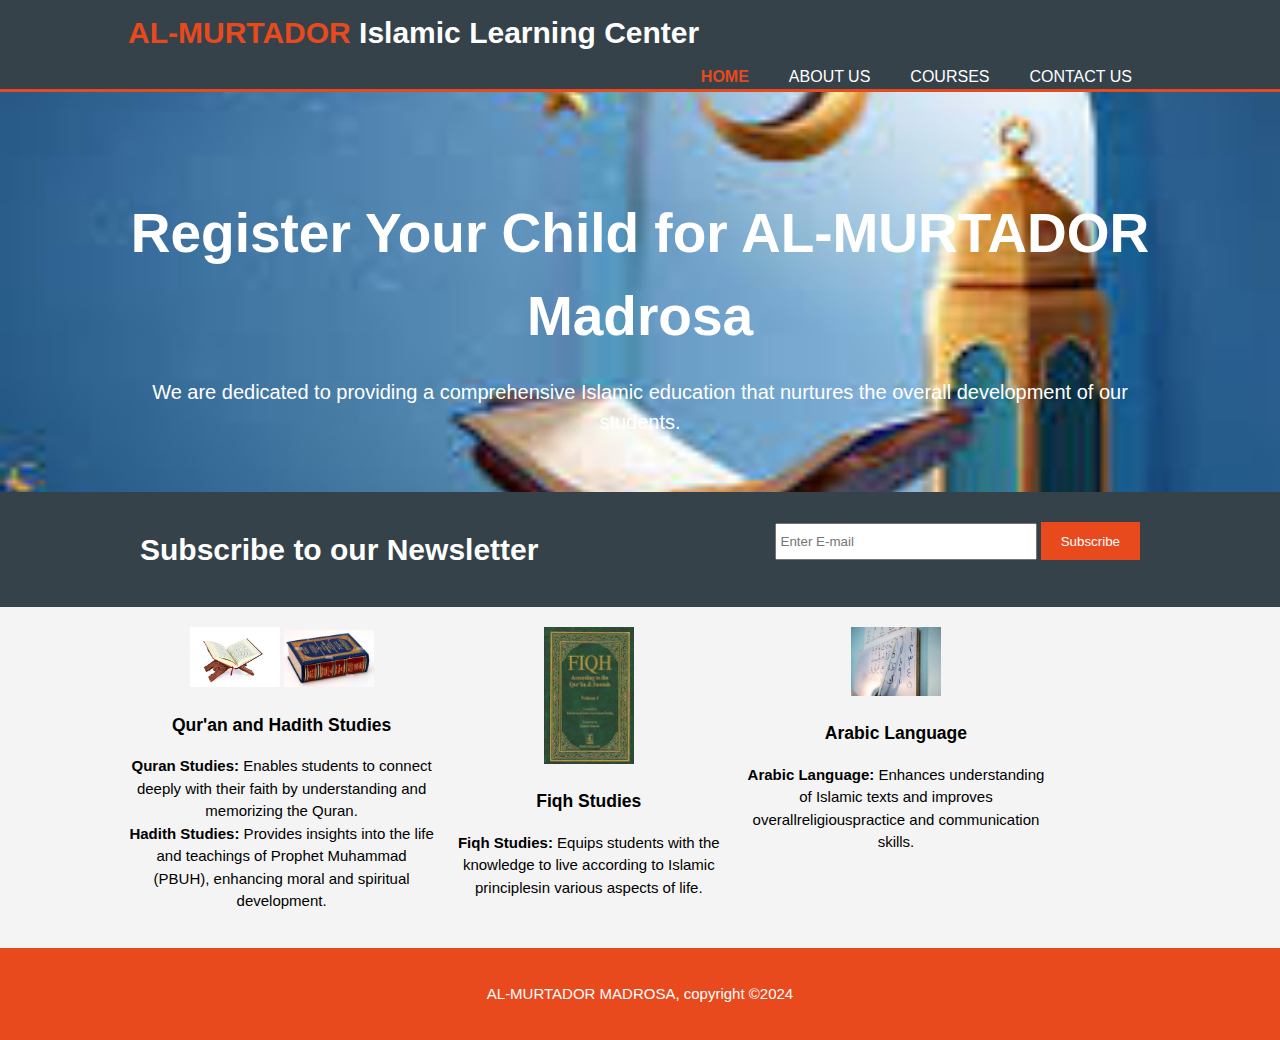
<file: index.html>
<!DOCTYPE html>
<html>

   <head>
      <meta charset="UTF-8">
      <meta name="viewport" content="width=device-width, initial-scale=1">
      <title>AL-MURTADOR MADROSA</title>
      <link rel="stylesheet" href="./CSS/styles.css">
   </head>

   <body>
      <header>
         <div class="container">
            <div id="branding">
               <h1> <span class="highlight">AL-MURTADOR</span> Islamic Learning Center</h1>
            </div>


            <nav>
               <ul>
                  <li class="Current"> <a href="index.html">Home</a> </li>
                  <li><a href="about.html">About Us</a></li>
                  <li><a href="courses.html">Courses</a></li>
                  <li><a href="contactus.html">Contact Us</a></li>
               </ul>
            </nav>
         </div>
      </header>

      <section id="showcase">
         <div class="container">
            <h1>Register Your Child for AL-MURTADOR Madrosa</h1>
            <P>We are dedicated to providing a comprehensive Islamic education that nurtures the overall
               development of our students.
            </p>
         </div>
      </section>

      <section id="newsleter">
         <div class="container">
            <h1>Subscribe to our Newsletter</h1>
            <form>
               <input type="email" placeholder="Enter E-mail" required>
               <button type="Submit" class="button_1">Subscribe</button><br><br>
            </form>
         </div>
      </section>




      <section id="boxes">
         <div class="container">
            <div class="box">
               <img src="./img/quran1.jpg" width="250" alt="Qur'an">   <img src="./img/Hadith 2.jpeg" width="200">

               <h3>Qur'an and Hadith Studies</h3>

               <p><strong>Quran Studies:</strong> Enables students to connect deeply with their faith by understanding
                  and memorizing the Quran.<br>
                  <strong>Hadith Studies:</strong> Provides insights into the life and teachings of Prophet Muhammad
                  (PBUH),
                  enhancing moral and spiritual development.
               </p>
            </div>
            <div class="box">
               <img src="./img/fiq.jpeg" width="100" alt="Fiqh book ">
               <h3>Fiqh Studies</h3>
               <P><strong>Fiqh Studies:</strong> Equips students with the knowledge to live according to Islamic principlesin various aspects of life.</P>
            </div>

            <div class="box">
               <img src="./img/Arabic.jpg" width="250"><br>
               <h3>Arabic Language</h3>
               <p><strong>Arabic Language:</strong> Enhances understanding of Islamic texts and improves overallreligiouspractice and communication skills.</p>
            </div>
         </div>
      </section>



      <footer>
         <p>AL-MURTADOR MADROSA, copyright &copy;2024</p>
      </footer>
   </body>

</html>
</file>
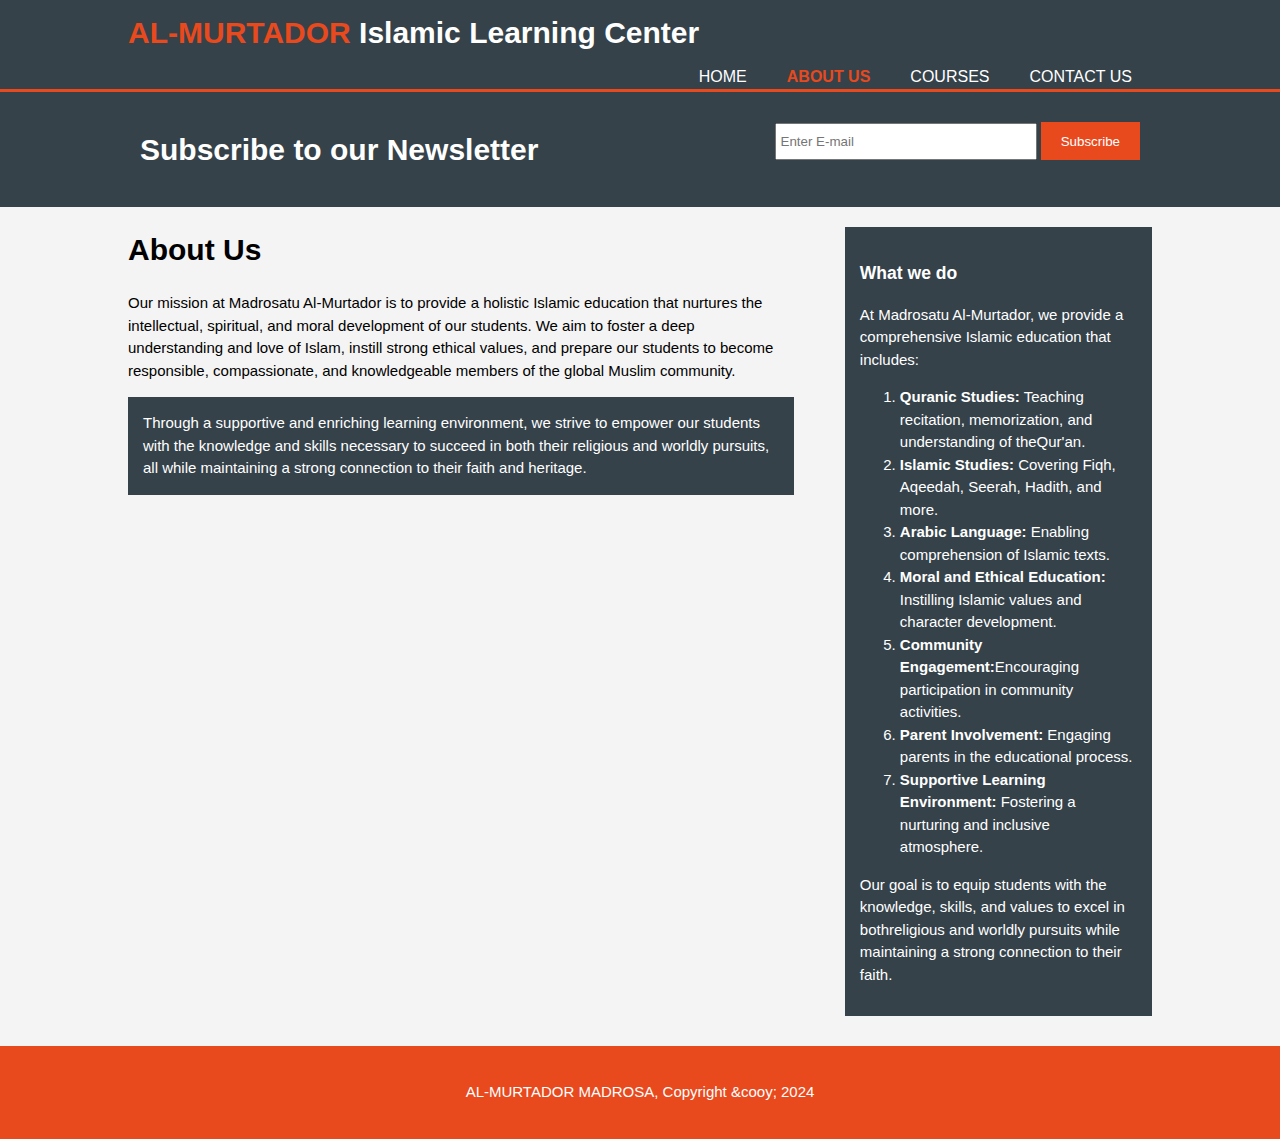
<file: about.html>
<!DOCTYPE html>
<html lang="en">

    <head>
        <meta charset="UTF-8">
        <title>About us</title>
        <link rel="stylesheet" href="./CSS/styles.css">
    </head>

    <body>
        <header>
            <div class="container">
                <div id="branding">
                    <h1> <span class="highlight">AL-MURTADOR</span> Islamic Learning Center</h1>
                </div>
                <nav>
                    <ul>
                        <li> <a href="index.html">Home</a></li>
                        <li class="Current"><a href="about.html">About Us</a></li>
                        <li><a href="courses.html">Courses</a></li>
                        <li><a href="contactus.html">Contact Us</a></li>
                    </ul>
                </nav>
            </div>
        </header>


        <section id="newsleter">
            <div class="container">
                <h1>Subscribe to our Newsletter</h1>
                <form>
                    <input type="email" placeholder="Enter E-mail" required>
                    <button type="Submit" class="button_1">Subscribe</button><br><br>
                </form>
            </div>
        </section>


        <section id="main">
            <div class="container">
                <article id="main-col">
                    <h1 class="page-title">About Us</h1>

                    <p>
                        Our mission at Madrosatu Al-Murtador is to provide a holistic Islamic education that nurtures the
                        intellectual, spiritual, and moral development of our students. We aim to foster a deep
                        understanding and love of Islam, instill strong ethical values, and prepare our students to become
                        responsible, compassionate, and knowledgeable members of the global Muslim community.
                    </p>
                    <p class="dark">
                        Through a supportive and enriching learning environment, we strive to empower our students with the
                        knowledge and skills necessary to succeed in both their religious and worldly pursuits, all while
                        maintaining a strong connection to their faith and heritage.
                    </p>
                </article>
        
        



                <aside id="sidebar">
                    <div class="dark">
                        <h3>What we do</h3>
                        <p>
                            At Madrosatu Al-Murtador, we provide a comprehensive Islamic education that includes:
                            <ol>
                                <li><strong>Quranic Studies:</strong> Teaching recitation, memorization, and understanding of theQur'an.</li>
                                <li><strong>Islamic Studies:</strong> Covering Fiqh, Aqeedah, Seerah, Hadith, and more.</li>
                                <li><strong>Arabic Language:</strong> Enabling comprehension of Islamic texts.</li>
                                <li><strong>Moral and Ethical Education:</strong> Instilling Islamic values and character development.</li>
                                <li><strong>Community Engagement:</strong>Encouraging participation in community activities.</li>
                                <li><strong>Parent Involvement:</strong> Engaging parents in the educational process.</li>
                                <li><strong>Supportive Learning Environment:</strong> Fostering a nurturing and inclusive atmosphere.</li>
                            </ol>
                           Our goal is to equip students with the knowledge, skills, and values to excel in bothreligious and worldly pursuits while maintaining a strong connection to their faith.
                        </p>
                    </div>
                </aside>
            </div>
        </section>
        <footer>
            <p>AL-MURTADOR MADROSA, Copyright &cooy; 2024</p>
        </footer>
    </body>
</html>
</file>
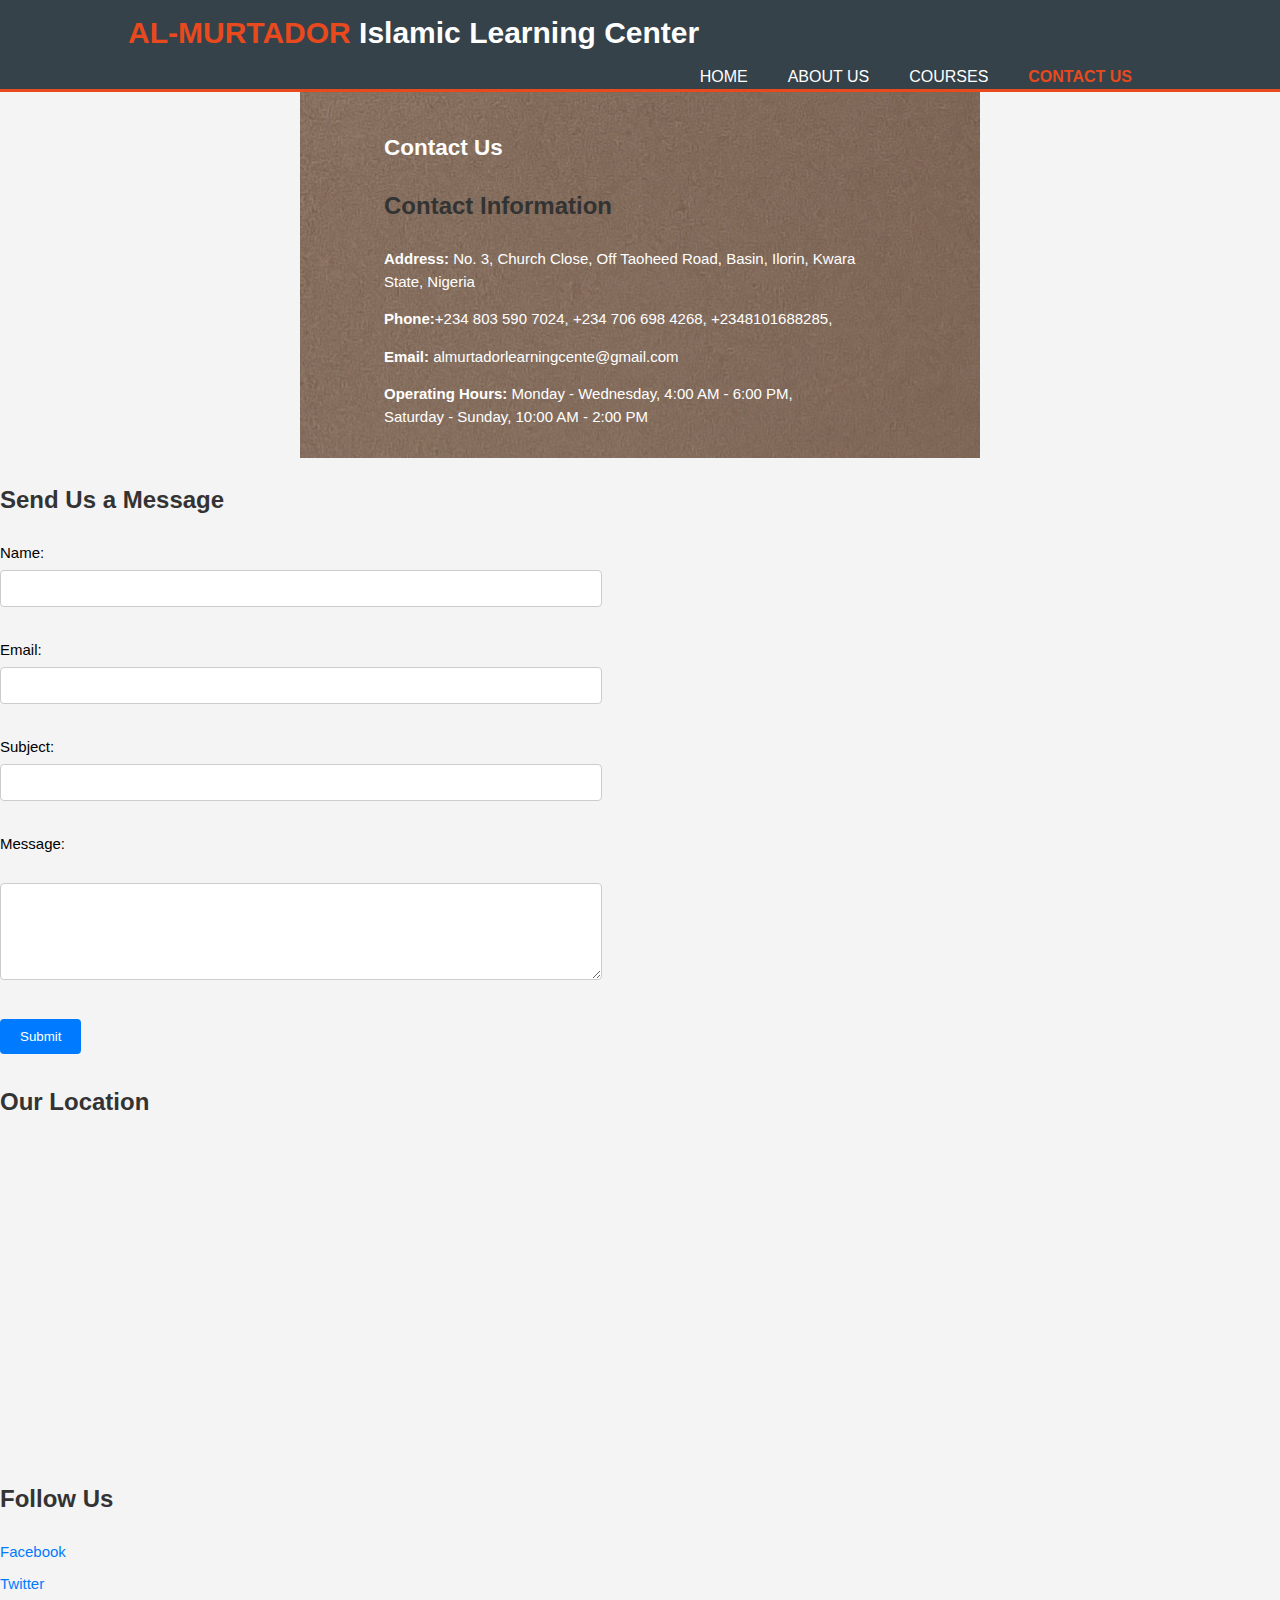
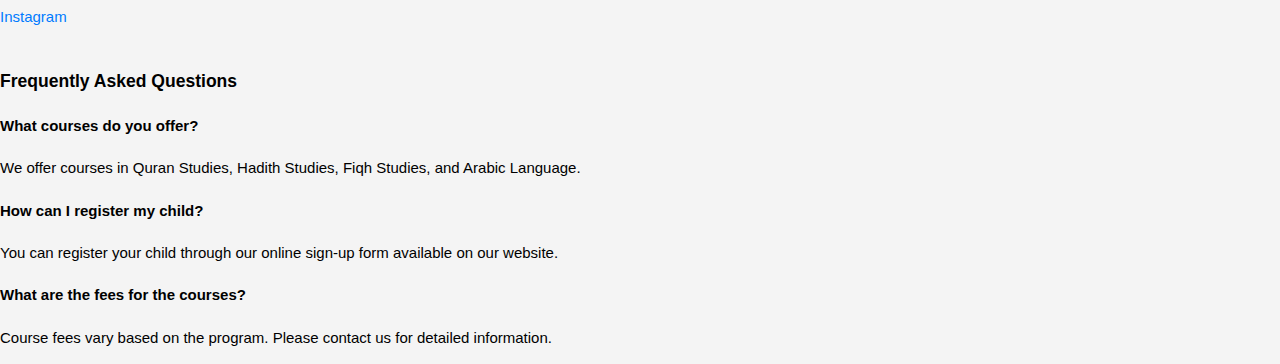
<file: contactus.html>
<!DOCTYPE html>
<html lang="en">

        <head>
            <meta charset="UTF-8">
            <title>contact us</title>
            <link rel="stylesheet" href="./CSS/styles.css">
        </head>

    <body>


        <header>
            <div class="container">
                    <div id="branding">
                        <h1> <span class="highlight">AL-MURTADOR</span> Islamic Learning Center</h1>
                    </div>
            
                <nav>
                    <ul>
                        <li> <a href="index.html">Home</a>
                        </li>
                        <li><a href="about.html">About Us</a></li>
                        <li><a href="courses.html">Courses</a></li>
                        <li class="Current"><a href="contactus.html">Contact Us</a></li>
                    </ul>
                </nav>
           </div>
        </header>
       
        <!-- Contact Information -->
        <section id="contact-info">
            <div class="container">
                <h2>Contact Us</h2>
                <h3>Contact Information</h3>
                <p><strong>Address:</strong> No. 3, Church Close, Off Taoheed Road, Basin, Ilorin, Kwara State, Nigeria</p>
                <p><strong>Phone:</strong>+234 803 590 7024, +234 706 698 4268, +2348101688285,</p>
                <p><strong>Email:</strong> almurtadorlearningcente@gmail.com</p>
                <p><strong>Operating Hours:</strong> Monday - Wednesday, 4:00 AM - 6:00 PM,<br> Saturday - Sunday, 10:00 AM -
                    2:00 PM</p>
            </div>        
        </section>

        <!-- Contact Form -->
        <section id="contact-form">
            <h3>Send Us a Message</h3>
            <form action="submit_contact.php" method="post">
                <label for="name">Name:</label>
                <input type="text" id="name" name="name" required><br><br>

                <label for="email">Email:</label>
                <input type="email" id="email" name="email" required><br><br>

                <label for="subject">Subject:</label>
                <input type="text" id="subject" name="subject" required><br><br>

                <label for="message">Message:</label><br>
                <textarea id="message" name="message" rows="5" cols="40" required></textarea><br><br>

                <input type="submit" value="Submit">
            </form>
        </section>

        <!-- Google Map Integration -->
        <section id="location-map">
            <h3>Our Location</h3>
            <iframe
                src="https://www.google.com/maps/embed?pb=!1m18!1m12!1m3!1d3162.9152314197027!2d-122.08424968469002!3d37.42206537982556!2m3!1f0!2f0!3f0!3m2!1i1024!2i768!4f13.1!3m3!1m2!1s0x808fba7db5a0e15d%3A0xceda7e2f6a0e1e22!2sGoogleplex!5e0!3m2!1sen!2sus!4v1621534428667!5m2!1sen!2sus"
                width="600" height="450" style="border:0;" allowfullscreen="" loading="lazy"></iframe>
        </section>

        <!-- Social Media Links -->
        <section id="social-media">
            <h3>Follow Us</h3>
            <a href="https://www.facebook.com/almurtador" target="_blank">Facebook</a><br>
            <a href="https://www.twitter.com/almurtador" target="_blank">Twitter</a><br>
            <a href="https://www.instagram.com/almurtador" target="_blank">Instagram</a>
        </section>

        <!-- FAQ Section (Optional) -->
        <section id="faq">
            <h3>Frequently Asked Questions</h3>
            <h4>What courses do you offer?</h4>
            <p>We offer courses in Quran Studies, Hadith Studies, Fiqh Studies, and Arabic Language.</p>

            <h4>How can I register my child?</h4>
            <p>You can register your child through our online sign-up form available on our website.</p>

            <h4>What are the fees for the courses?</h4>
            <p>Course fees vary based on the program. Please contact us for detailed information.</p>
        </section>
    </body>

</html>
</file>
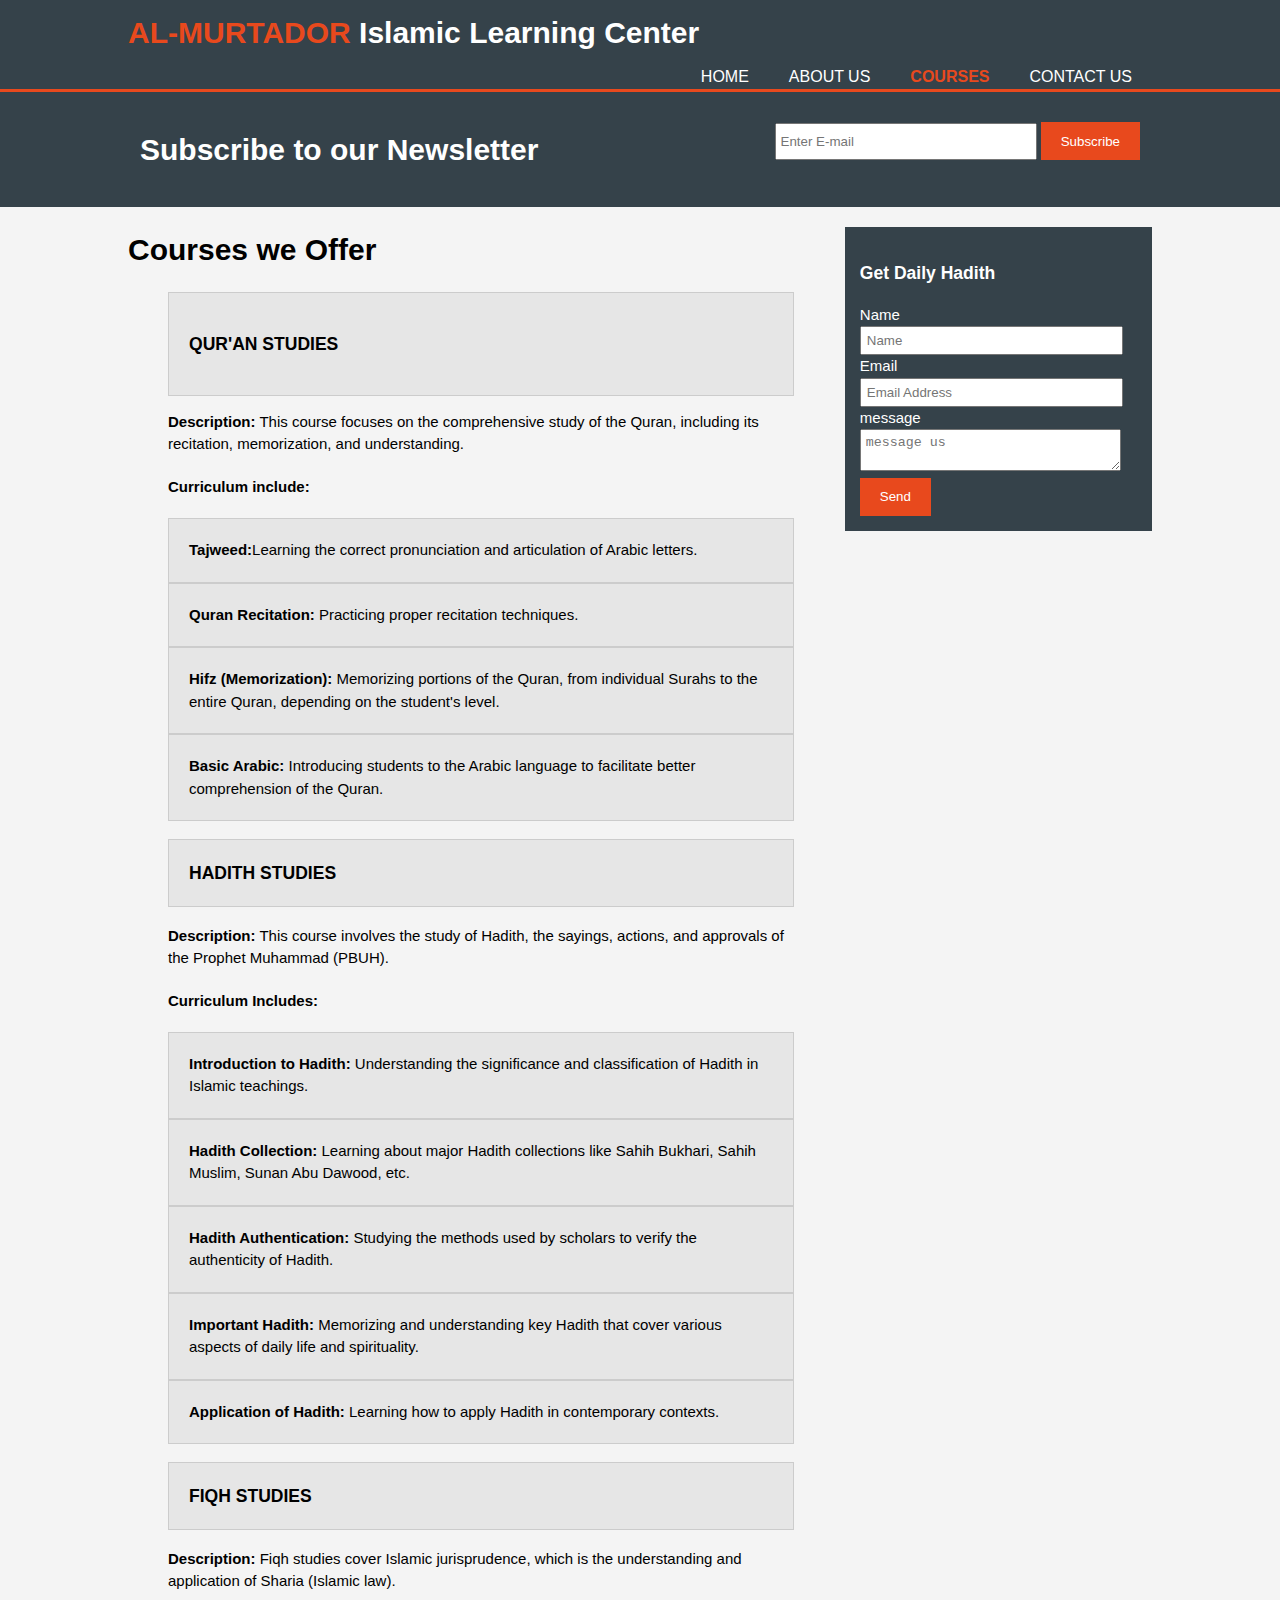
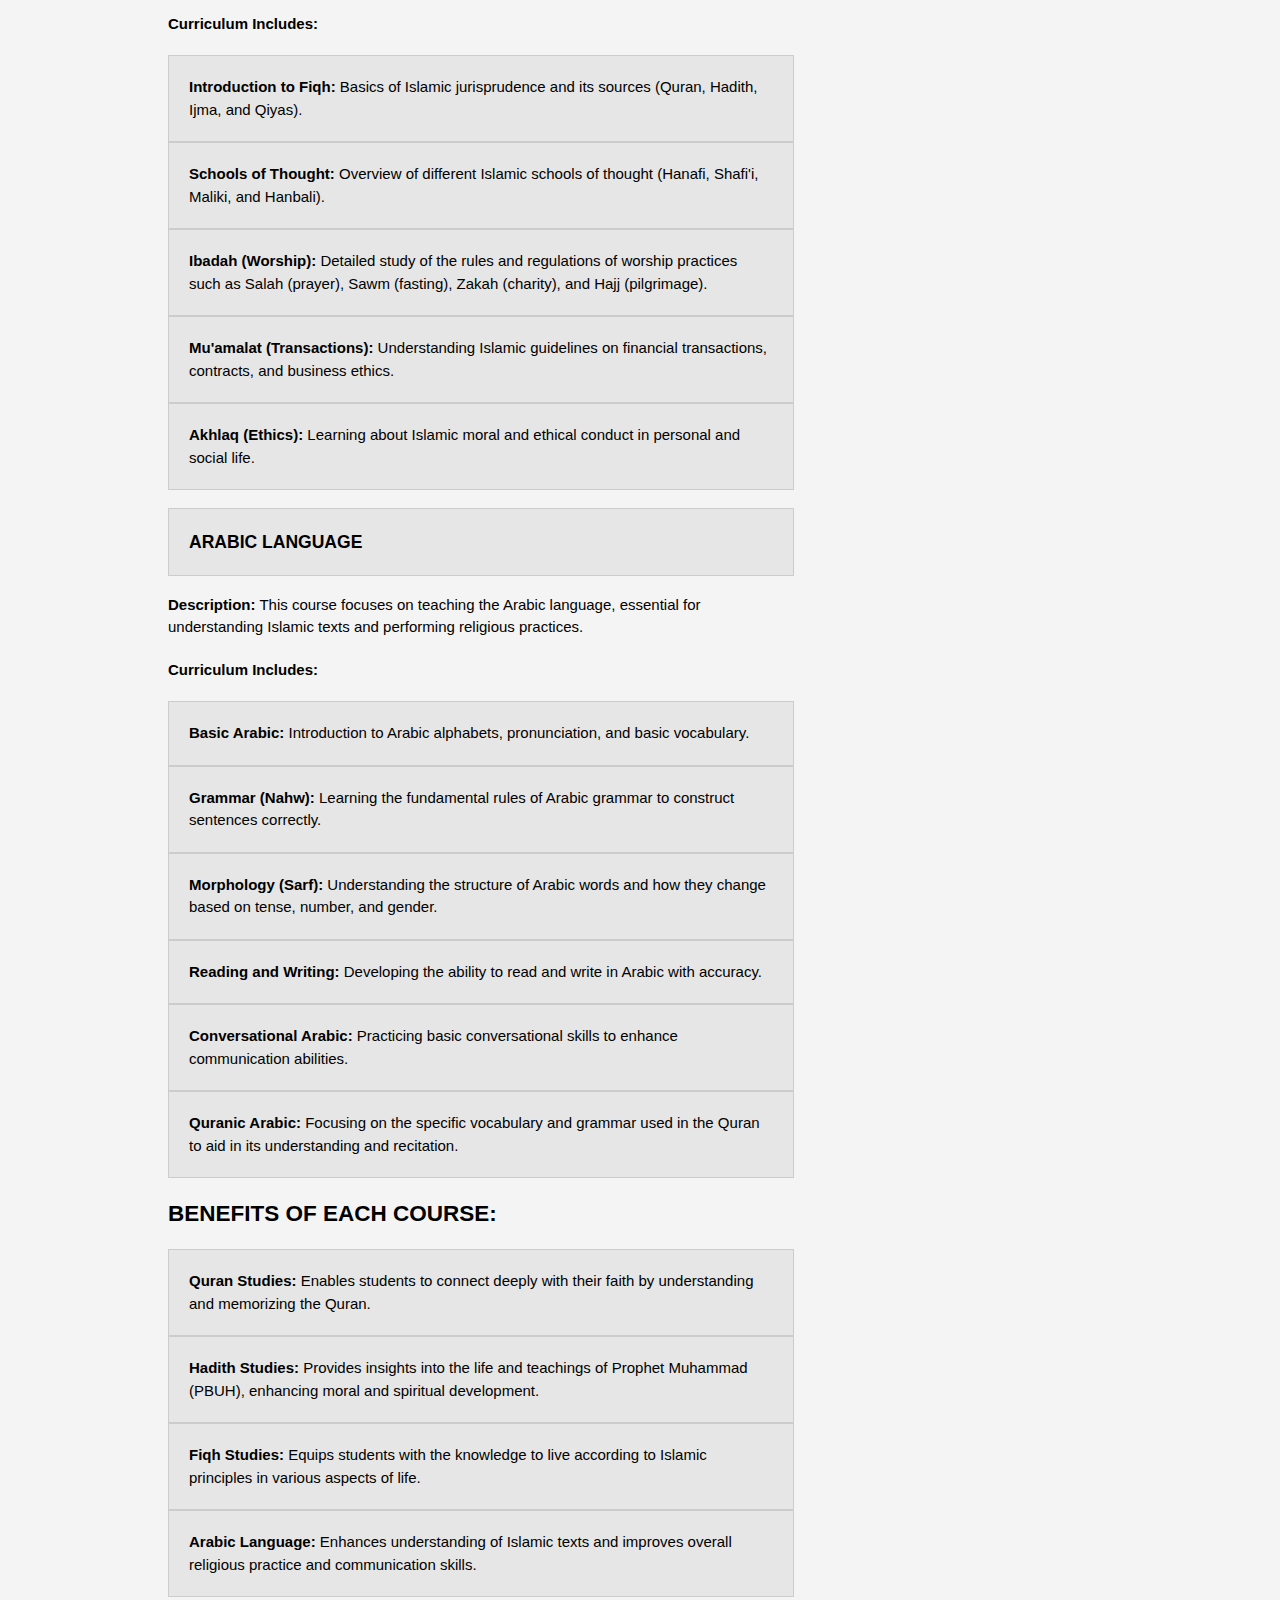
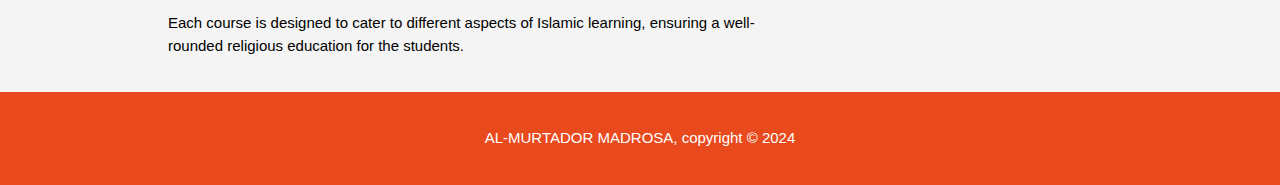
<file: courses.html>
<!DOCTYPE html>
<html lang="en">

    <head>
        <meta charset="UTF-8">
        <title>About us</title>
        <link rel="stylesheet" href="./CSS/styles.css">
    </head>

    <body>
        <header>
            <div class="container">
                <div id="branding">
                    <h1> <span class="highlight">AL-MURTADOR</span> Islamic Learning Center</h1>
                </div>

                <nav>
                    <ul>
                        <li> <a href="index.html">Home</a></li>
                        <li><a href="about.html">About Us</a></li>
                        <li class="Current"><a href="courses.html">Courses</a></li>
                        <li><a href="contactus.html">Contact Us</a></li>
                    </ul>
                </nav>
            </div>
        </header>


        <section id="newsleter">
            <div class="container">
                <h1>Subscribe to our Newsletter</h1>
                <form>
                    <input type="email" placeholder="Enter E-mail" required>
                    <button type="Submit" class="button_1">Subscribe</button><br><br>
                </form>
            </div>
        </section>


        <section id="main">
            <div class="container">
                <article id="main-col">
                    <h1 class="page-title">Courses we Offer</h1>
                        <ol id="Services">
                            <li>
                                <h3>QUR'AN STUDIES</h3>
                            </li>
                            <p>
                                <p><strong>Description:</strong> This course focuses on the comprehensive study of the Quran,
                                    including its recitation, memorization, and understanding.</p>
                                <h4>Curriculum include:</h4>
                                <ul>
                                    <li><strong>Tajweed:</strong>Learning the correct pronunciation and articulation of Arabic
                                        letters.</li>
                                    <li> <strong>Quran Recitation:</strong> Practicing proper recitation techniques. </li>
                                    <li><strong>Hifz (Memorization):</strong> Memorizing portions of the Quran, from individual
                                        Surahs to the entire Quran, depending on the student's level.</li>
                                    <li><strong>Basic Arabic:</strong> Introducing students to the Arabic language to facilitate
                                        better comprehension of the Quran.</li>
                                </ul>

                                <h3>
                                    <li>HADITH STUDIES</li>
                                </h3>
                                <p><strong>Description:</strong> This course involves the study of Hadith, the sayings, actions, and
                                    approvals of the Prophet Muhammad (PBUH).</p>
                                <h4>Curriculum Includes:</h4>

                                <ul>
                                    <li><strong>Introduction to Hadith:</strong> Understanding the significance and classification
                                        of Hadith in Islamic teachings.</li>
                                    <li><strong>Hadith Collection:</strong> Learning about major Hadith collections like Sahih
                                        Bukhari, Sahih Muslim, Sunan Abu Dawood, etc.</li>
                                    <li><strong>Hadith Authentication:</strong> Studying the methods used by scholars to verify the
                                        authenticity of Hadith.</li>
                                    <li><strong>Important Hadith:</strong> Memorizing and understanding key Hadith that cover
                                        various aspects of daily life and spirituality.</li>
                                    <li><strong>Application of Hadith:</strong> Learning how to apply Hadith in contemporary
                                        contexts.</li>
                                </ul>

                                <h3>
                                    <li>FIQH STUDIES</li>
                                </h3>
                                <p><strong>Description:</strong> Fiqh studies cover Islamic jurisprudence, which is the
                                    understanding and application of Sharia (Islamic law).</p>
                                <h4>Curriculum Includes:</h4>
                                <ul>
                                    <li><strong>Introduction to Fiqh:</strong> Basics of Islamic jurisprudence and its sources
                                        (Quran, Hadith, Ijma, and Qiyas).</li>
                                    <li><strong>Schools of Thought:</strong> Overview of different Islamic schools of thought
                                        (Hanafi, Shafi'i, Maliki, and Hanbali).</li>
                                    <li><strong>Ibadah (Worship):</strong> Detailed study of the rules and regulations of worship
                                        practices such as Salah (prayer), Sawm (fasting), Zakah (charity), and Hajj (pilgrimage).
                                    </li>
                                    <li><strong>Mu'amalat (Transactions):</strong> Understanding Islamic guidelines on financial
                                        transactions, contracts, and business ethics.</li>
                                    <li><strong>Akhlaq (Ethics):</strong> Learning about Islamic moral and ethical conduct in
                                        personal and social life.</li>
                                </ul>

                                <h3>
                                    <li>ARABIC LANGUAGE</li>
                                </h3>
                                <p><strong>Description:</strong> This course focuses on teaching the Arabic language, essential for
                                    understanding Islamic texts and performing religious practices.</p>
                                <h4>Curriculum Includes:</h4>
                                <ul>
                                    <li><strong>Basic Arabic:</strong> Introduction to Arabic alphabets, pronunciation, and basic
                                        vocabulary.</li>
                                    <li><strong>Grammar (Nahw):</strong> Learning the fundamental rules of Arabic grammar to
                                        construct sentences correctly.</li>
                                    <li><strong>Morphology (Sarf):</strong> Understanding the structure of Arabic words and how they
                                        change based on tense, number, and gender.</li>
                                    <li><strong>Reading and Writing: </strong>Developing the ability to read and write in Arabic
                                        with accuracy.</li>
                                    <li><strong>Conversational Arabic:</strong> Practicing basic conversational skills to enhance
                                        communication abilities.</li>
                                    <li><strong>Quranic Arabic:</strong> Focusing on the specific vocabulary and grammar used in the
                                        Quran to aid in its understanding and recitation.</li>
                                </ul>
                            </p>
                            <h2>BENEFITS OF EACH COURSE:</h2>
                            <ul>
                                <li><strong>Quran Studies:</strong> Enables students to connect deeply with their faith by understanding and memorizing the Quran.</li>
                                <li><strong>Hadith Studies:</strong> Provides insights into the life and teachings of Prophet Muhammad (PBUH), enhancing moral and spiritual development.</li>
                                <li><strong>Fiqh Studies:</strong> Equips students with the knowledge to live according to Islamic principles in various aspects of life.</li>
                                <li><strong>Arabic Language:</strong> Enhances understanding of Islamic texts and improves overall religious practice and communication skills.</li>
                            </ul>
                        <p>Each course is designed to cater to different aspects of Islamic learning, ensuring a well-rounded
                            religious education for the students.</p>
                        </ol>
                    </article>
                    
                    <aside id="sidebar">
                        <div class="dark">
                            <h3>Get Daily Hadith</h3>
            
                            <form class="quote">
                                <div>
                                    <label>Name</label><br>
                                    <input type="text" placeholder="Name">
                                </div>
            
                                <div>
                                    <label>Email</label><br>
                                    <input type="email" placeholder="Email Address">
                                </div>
            
                                <div>
                                    <label>message</label><br>
                                    <textarea placeholder="message us"></textarea>
                                </div>
            
                                <button class="button_1" type="Submit">Send</button>
                            </form>
                        </div>
                    </aside>
                </div>
        </section>


        <footer>
            <p>AL-MURTADOR MADROSA, copyright &copy; 2024</p>
        </footer>

    </body>

</html>
</file>
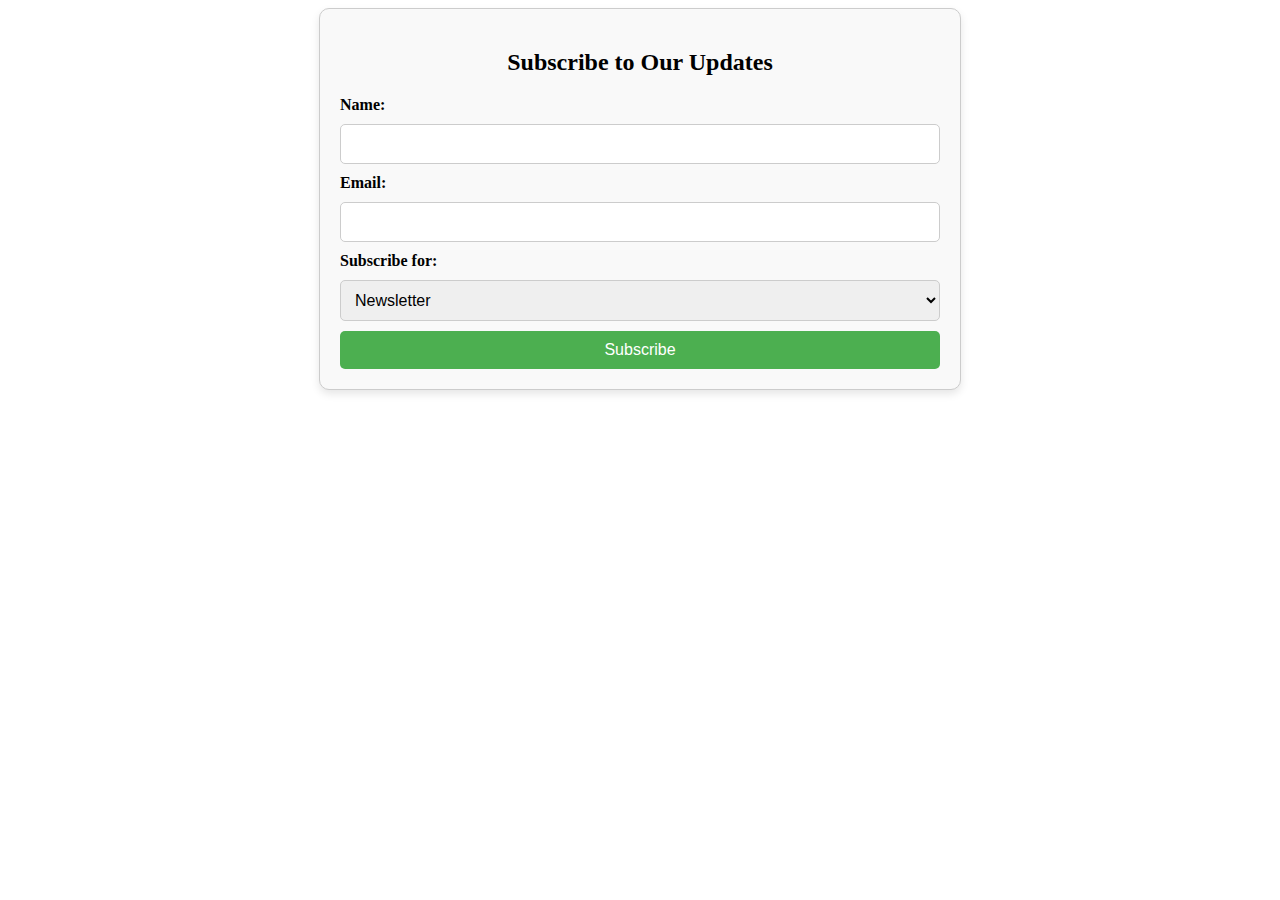
<file: sub.html>
<!DOCTYPE html>
<html lang="en">
<head>
    <meta charset="UTF-8">
    <meta name="viewport" content="width=device-width, initial-scale=1.0">
    <title>AL-MURTADOR Madrosa - Subscribe</title>
    <style>
        /* Simple CSS for subscription form layout */
        .subscription-container {
            max-width: 600px;
            margin: 0 auto;
            padding: 20px;
            border: 1px solid #ccc;
            border-radius: 10px;
            box-shadow: 0 4px 8px rgba(0,0,0,0.1);
            background-color: #f9f9f9;
        }
        .subscription-container h2 {
            text-align: center;
        }
        .subscription-container form {
            display: flex;
            flex-direction: column;
            gap: 10px;
        }
        .subscription-container label {
            font-weight: bold;
        }
        .subscription-container input[type="text"], .subscription-container input[type="email"], .subscription-container select {
            padding: 10px;
            font-size: 16px;
            border: 1px solid #ccc;
            border-radius: 5px;
        }
        .subscription-container input[type="submit"] {
            padding: 10px;
            font-size: 16px;
            border: none;
            border-radius: 5px;
            background-color: #4CAF50;
            color: white;
            cursor: pointer;
        }
        .subscription-container input[type="submit"]:hover {
            background-color: #45a049;
        }
    </style>
</head>
<body>
    <div class="subscription-container">
        <h2>Subscribe to Our Updates</h2>
        <form action="submit_subscription.php" method="post">
            <label for="name">Name:</label>
            <input type="text" id="name" name="name" required>

            <label for="email">Email:</label>
            <input type="email" id="email" name="email" required>

            <label for="subscription-type">Subscribe for:</label>
            <select id="subscription-type" name="subscription_type" required>
                <option value="newsletter">Newsletter</option>
                <option value="event_notifications">Event Notifications</option>
                <option value="course_updates">Course Updates</option>
                <option value="blog_updates">Blog Updates</option>
                <option value="parent_updates">Parent/Guardian Updates</option>
                <option value="student_resources">Student Resources</option>
            </select>

            <input type="submit" value="Subscribe">
        </form>
    </div>
</body>
</html>
</file>
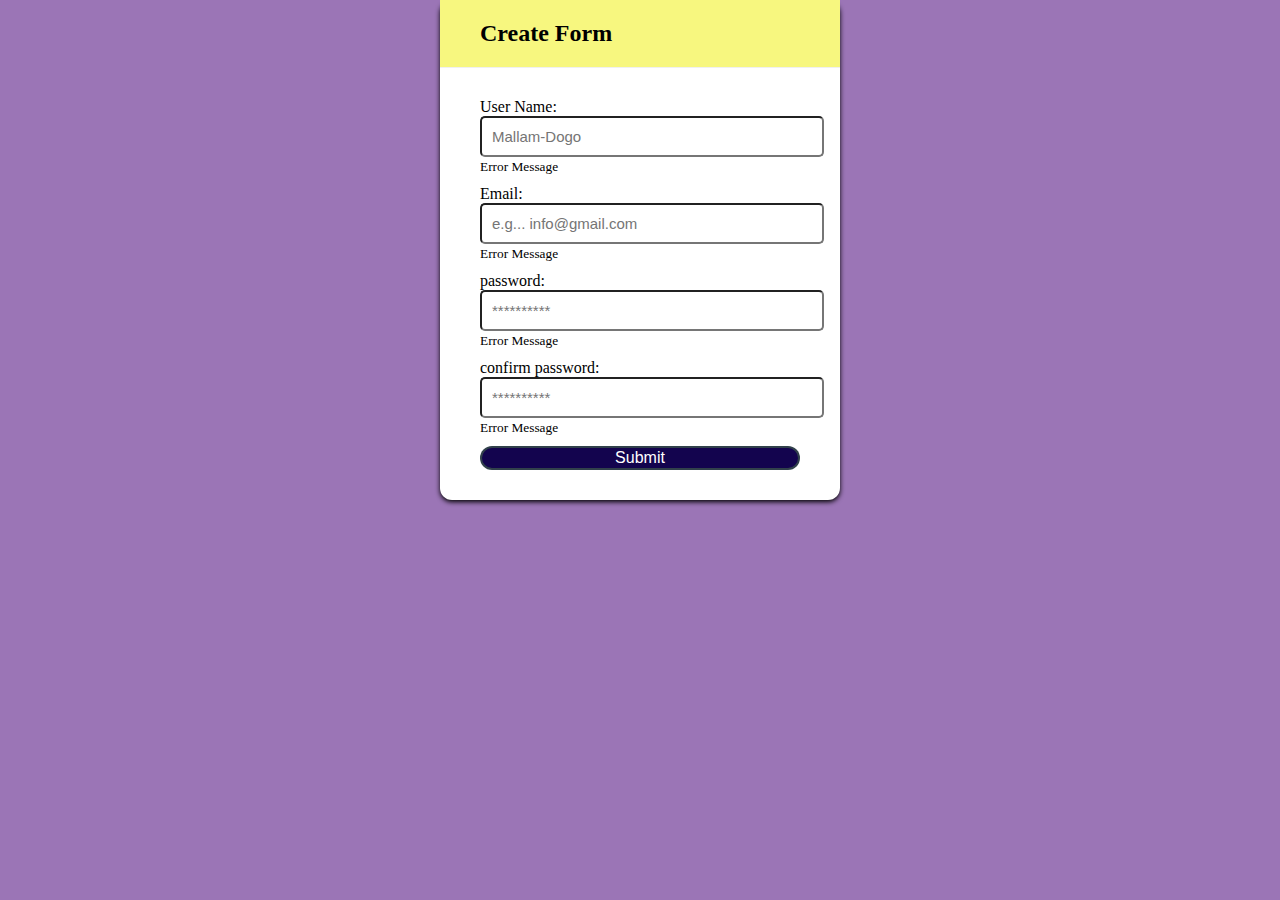
<file: login/indexform.html>
<!DOCTYPE html>
<html lang="en">
<head>
    <meta charset="UTF-8">
    <title>login</title>
    <link rel="stylesheet" href="./css/styleSheet.css">
</head>
<body>
    <div class="container">
        <div class="header">
            <h2>Create Form</h2>
        </div>
        
        <form action ="" class="form" id ="form">
          <div class="form-control">
              <label>User Name:</label>
              <input type="text" placeholder="Mallam-Dogo" id="username">
              <small>Error Message</small>
          </div> 
          
          
          
          <div class="form-control">
              <label>Email:</label>
              <input type="email" placeholder="e.g... info@gmail.com" id="email">
              <small>Error Message</small>
          </div> 
          
          <div class="form-control">
              <label>password:</label>
              <input type="password" placeholder="**********" id="password">
              <small>Error Message</small>
          </div> 
          
          
          <div class="form-control">
              <label>confirm password:</label>
              <input type="password" placeholder="**********" id="password2">
              <small>Error Message</small>
          </div> 
          <button>Submit</button>
        </form>
        
    </div>
    <script lang="javascrip" type="text/javascript" src="./js/validate.js">

    </script>
</body>
</html>
</file>
<file: CSS/styles.css>
body{
    font: 15px/1.5 Arial, Helvetica,sans-serif;
    padding: 0;
    margin: 0;
    background-color: #f4f4f4;
}

/* Global */
.container{
    width: 80%;
    margin:auto;
    overflow:hidden;
}

ul{
    margin: 0;
    padding: 0;
}

.button_1{
    height: 38px;
    background: #e8491d;
    border: 0;
    padding-left: 20px;
    padding-right: 20px;
    color: #ffffff;
}

.dark{
    padding: 15px;
    background: #35424a;
    color: #ffffff;
    margin-top: 10px;
    margin-bottom: 10px;
}

/* header */
header{
    background: #35424a;
    color: #ffffff;
    padding-top: 10px;
    min-height: 70px;
    border-bottom: #e8491d 3px solid;
}

header a{
    color: #ffffff;
    text-decoration: none;
    text-transform: uppercase;
    font-size: 16px;
}

header li{
    float: left;
    display: inline;
    padding: 0 20px 0 20px;
}

header #branding{
    float: left;
}

header #branding h1{
    margin: 0;
}

header nav{
    float: right;
    margin-top: 10px;
}

header .highlight, header .Current a{
    color: #e8491d;
    font-weight: bold;
}

header a:hover{
    color: #13044e;
    font-weight: bold;
}

/* showcase */
#showcase{
    min-height: 400px;
    background: url(../img/quran4.jpeg) no-repeat;
    background-position: center;
    background-size: cover;
    text-align: center;
    color: #ffffff;
}

#showcase h1{
    margin-top: 100px;
    font-size: 55px;
    margin-bottom: 10px;
}

#showcase p{
    font-size: 20px;
}

/* Newsletter */
#newsleter{
    padding: 15px;
    color: #ffffff;
    background: #35424a;
}

#newsleter h1{
    float: left;
}

#newsleter form{
    float: right;
    margin-top: 15px;
}

#newsleter input[type="email"]{
    padding: 4px;
    height: 25px;
    width: 250px;
}

/* boxes */
#boxes{
    margin-top: 20px;
}

#boxes .box{
    float: left;
    text-align: center;
    width: 30%;
    padding: 10;
}

#boxes .box img{
    width: 90px;
}

/* sidebar */
aside#sidebar{
    float: right;
    width: 30%;
    margin-top: 10px;
}

aside#sidebar .quote input, aside#sidebar .quote textarea{
    width: 90%;
    padding: 5px;
}

/* main-col */
article#main-col{
    float: left;
    width: 65%;
}

/* Services */
ol#Services li{
    list-style: none;
    padding: 20px;
    border: #cccccc solid 1px;
    background: #e6e6e6;
}

footer{
    padding: 20px;
    margin-top: 20px;
    color: #ffffff;
    background-color: #e8491d;
    text-align: center;
}

/* contact-info */
/* Contact Information Section */
body{
    background-color: #f4f4f4;

}
#contact-info {
    padding: 20px;
    width: 50%;
    margin:auto;
    background: url(../img/dull.jpg);
    color: #ffffff;
  }
  
  #contact-info h3 {
    color: #333;
    font-size: 24px;
  }
  
  #contact-info p {
    margin-bottom: 10px;
  }
  
  #contact-info strong {
    font-weight: bold;
  }
  
  /* Contact Form Section */
  #contact-form {
    margin-bottom: 30px;
  }
  
  #contact-form h3 {
    color: #333;
    font-size: 24px;
  }
  
  #contact-form form {
    max-width: 600px;
  }
  
  #contact-form label {
    display: block;
    margin-bottom: 5px;
  }
  
  #contact-form input[type="text"],
  #contact-form input[type="email"],
  #contact-form textarea {
    width: calc(100% - 20px);
    padding: 10px;
    margin-bottom: 10px;
    border: 1px solid #ccc;
    border-radius: 4px;
  }
  
  #contact-form textarea {
    resize: vertical;
  }
  
  #contact-form input[type="submit"] {
    padding: 10px 20px;
    background-color: #007bff;
    color: white;
    border: none;
    cursor: pointer;
    border-radius: 4px;
  }
  
  #contact-form input[type="submit"]:hover {
    background-color: #0056b3;
  }
  
  /* Location Map Section */
  #location-map {
    margin-bottom: 30px;
  }
  
  #location-map h3 {
    color: #333;
    font-size: 24px;
  }
  
  #location-map iframe {
    width: 100%;
    height: 300px;
    border: none;
  }
  
  /* Social Media Section */
  #social-media {
    margin-bottom: 30px;
  }
  
  #social-media h3 {
    color: #333;
    font-size: 24px;
  }
  
  #social-media a {
    display: inline-block;
    margin-bottom: 10px;
    color: #007bff;
    text-decoration: none;
  }
  
  #social-media a:hover {
    text-decoration: underline;
  }
</file>
<file: login/css/styleSheet.css>
body{
    background-color: #9b75b6;
    display: flex;
    justify-content: center;
    align-items: center;
    min-height: 100px;
    margin: 0;
        
}


.container{
    background-color: #fff;
    border-radius: 12px;
    box-shadow: 0 2px 5px rgba(0 0 0.3);
    width: 400px;
    /* max-width: 100px; */
    
}

.header{
    background-color: #f7f77f;
    border-bottom: 1px solid #f0f0f0;
    padding: 20px 40px;
}

.header h2{
   margin: 0;
   
}

.form{
    padding: 30px 40px;
}


.form-control{
   margin-bottom: 10px;
   padding- bottom: 20px:
   position: relative;
} 

.form-control label{
    display: inline;
    margin-bottom: 5px;
}

.form-control input {
    border: 3px solid f0f0f0;
    border-radius: 5px;
    display: block;
    font-size: 15px;
    padding: 10px;
    width: 100%;
    
} 
 

.form-control success input {
    border-color: #2ecc71;
}

.form-control error input {
    border-color:#e74c3c;
}


.form-control error small {
    border-color: #e74c3c;
    visibility: visible;
}

.form-control .small{
    visibility: hidden;
    position: absolute;
    bottom: 0;
    left: 0;
}


.form button {
    background-color: #13044e;
    color: #fff;
    border: 2px solid #8e44;
    display: block;
    font-size: 16px;
    padding: 10;
    width:100%;
    border-radius: 50px;
}
</file>
